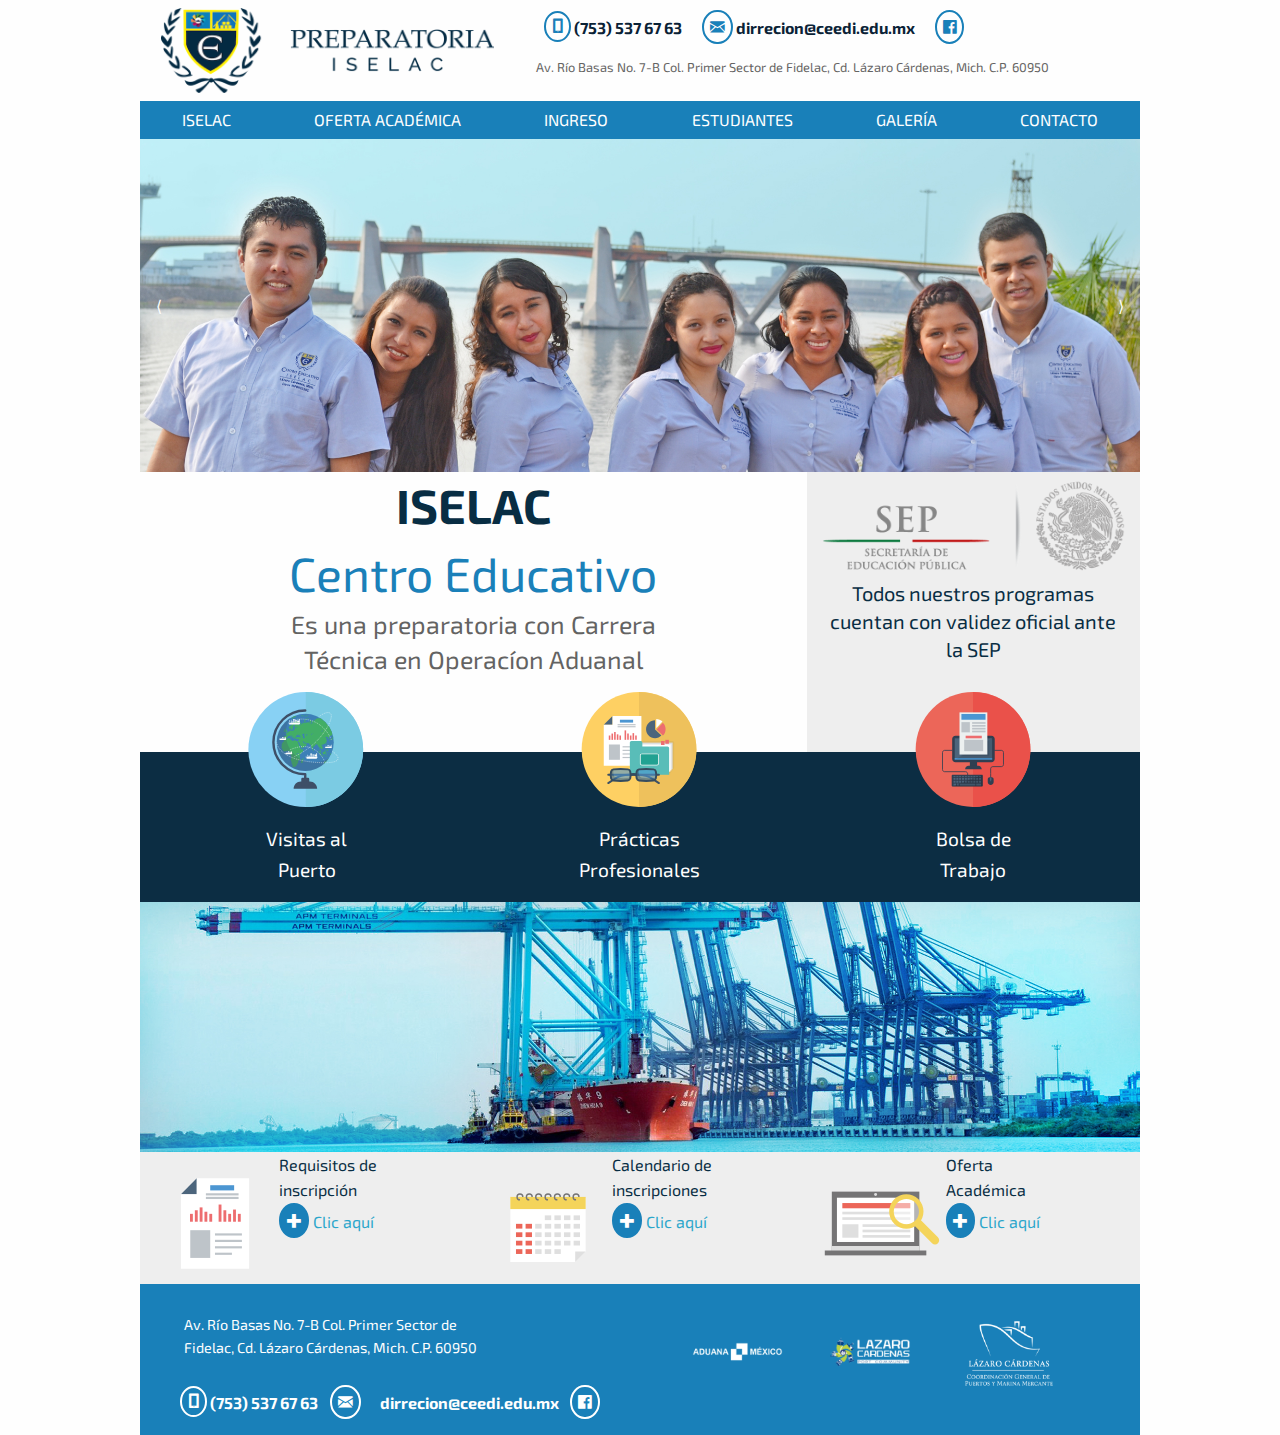
<file: index.html>
<!doctype html>
<html class="no-js" lang="es" dir="ltr">
  <head>
    <meta charset="utf-8">
    <meta http-equiv="x-ua-compatible" content="ie=edge">
    <meta name="viewport" content="width=device-width, initial-scale=1.0">
    <title>Centro de Educacion ISELAC</title>
    <link rel="stylesheet" href="iconos/foundation-icons.css">
    <link rel="stylesheet" href="css/foundation.css">
    <link rel="stylesheet" href="css/app.css">
  </head>
  <body>
    <header>
      <div class="row align-spaced">
        <img class="small-4 encabezado-logotipo" src="img/Logotipo.png" alt="Prepa ISELAC">
        <div class="small-7">
          <strong class="encabezado-telefono fi-mobile"> (753) 537 67 63</strong>
          <strong class="encabezado-correo fi-mail"><a href="mailto:dirrecion@ceedi.edu.mx"> dirrecion@ceedi.edu.mx</a></strong>
          <a class="encabezado-facebook fi-social-facebook" href="https://www.facebook.com/ceediselac/"></a>
          <p class="encabezado-direccion">Av. Río Basas No. 7-B Col. Primer Sector de Fidelac, Cd. Lázaro Cárdenas, Mich. C.P. 60950</p>
        </div>
      </div>
      <div class="row encabezado-menu">
        <ul class="menu align-spaced">
          <li class="items-menu"><a href="iselac.html">Iselac</a></li>
          <li class="items-menu"><a href="oferacad.html">Oferta Académica</a></li>
          <li class="items-menu"><a href="ingreso.html">Ingreso</a></li>
          <li class="items-menu"><a href="estudiantes.html">Estudiantes</a></li>
          <li class="items-menu"><a href="galeria.html">Galería</a></li>
          <li class="items-menu"><a href="contacto.html">Contacto</a></li>
        </ul>
      </div>
    </header>
    <div class="row">
      <div class="orbit" aria-label="Slider_Prepa" data-orbit>
        <ul class="orbit-container">
          <button class="orbit-previous"><span class="show-for-sr">Anterio Lamina</span>&#10216;&#xFE0E;</button>
          <button class="orbit-next"><span class="show-for-sr">Siguiente Lamina</span>&#10217;&#xFE0E;</button>
          
          <li class="is-active orbit-slide">
            <img class="orbit-image" src="img/Home_Slider01.jpg" alt="Slider Home">
          </li>
          <li class="orbit-slide">
            <img class="orbit-image" src="img/Home_Slider02.jpg" alt="Slider Home">
          </li>
          <li class="orbit-slide">
            <img class="orbit-image" src="img/Home_Slider03.jpg" alt="Slider Home">
          </li>
        </ul>
      </div>
    </div>
    <div class="row">
      <div class="column small-8 text-center">
        <h1 class="titulo-prinical text-center"><strong>Iselac</strong> Centro Educativo</h1>
        <h4 class="slogan-principal text-center">Es una preparatoria con Carrera Técnica en Operacíon Aduanal</h4>      
      </div>
      <div class="column small-4 cuadro-sep">
        <img src="img/logo_sep-01.png" alt="Secretaría de Educación Pública">
        <h5 class="slogan-secundario text-center">Todos nuestros programas cuentan con validez oficial ante la SEP</h5>
      </div>
    </div>
    <div class="row seccion_iconos">
      <div class="column small-4 text-center align-self-bottom">
        <img class="iconos" src="img/iconos/Visitas_Al_Puerto.svg" alt="Icono de seccion">
        <p class="secc_iconos-parrafo">Visitas al Puerto</p>
      </div>
      <div class="column small-4 text-center align-self-bottom">
        <img class="iconos" src="img/iconos/Practicas_Profesionales.svg" alt="Icono de seccion">
        <p class="secc_iconos-parrafo">Prácticas Profesionales</p>
      </div>
      <div class="column small-4 text-center align-self-bottom">
        <img class="iconos" src="img/iconos/Bolsa_Trabajo.svg" alt="Icono de seccion">
        <p class="secc_iconos-parrafo">Bolsa de Trabajo</p>
      </div>
    </div>
    <div class="row">
      <img class="imagen-barco" src="img/Home_Imagen_Puerto.jpg" alt="Slider de barco">
    </div>
    <div class="row seccion_opciones">
      <div class="columns small-4 align-self-middle">
        <img class="iconos" src="img/iconos/Requisitos.svg" alt="Icono de seccion">
        <p class="seccion_opciones-parrafo">Requisitos de inscripción <a class="fi-plus" href="#"> Clic aquí</a></p>
      </div>
      <div class="columns small-4 align-self-middle">
        <img class="iconos" src="img/iconos/Calendario.svg" alt="Icono de seccion">
        <p class="seccion_opciones-parrafo">Calendario de inscripciones <a class="fi-plus" href="calendario.html"> Clic aquí</a></p>
      </div>
      <div class="columns small-4 align-self-middle">
        <img class="iconos" src="img/iconos/Oferta_Academica.svg" alt="Icono de seccion">
        <p class="seccion_opciones-parrafo">Oferta Académica <a class="fi-plus" href="#"> Clic aquí</a></p>
      </div>
    </div>
    <footer>
      <div class="row piepagina">
        <div class="columns small-6">
          <p class="piepagina-direccion">Av. Río Basas No. 7-B Col. Primer Sector de Fidelac, Cd. Lázaro Cárdenas, Mich. C.P. 60950</p>
          <strong class="piepagina-telefono fi-mobile"> (753) 537 67 63</strong>
          <strong class="piepagina-email fi-mail"><a href="mailto:dirrecion@ceedi.edu.mx"> dirrecion@ceedi.edu.mx</a></strong>
          <a class="piepagina-face fi-social-facebook" href="https://www.facebook.com/ceediselac/"></a>
        </div>
        <div class="columns small-6 align-middle align-center">
          <a href="http://www.sat.gob.mx/Paginas/Inicio.aspx"><img class="enlaces-logo" src="img/Footer_Aduana.png" alt="Aduana México"></a>
          <a href="http://www.lazarocardenasportcommunity.com/"><img class="enlaces-logo" src="img/Footer_PortC.png" alt="Port Communty"></a>
          <a href="http://www.puertolazarocardenas.com.mx/"><img class="enlaces-logo" src="img/Footer_LZC.png" alt="API Lázaro Cárdenas"></a>
        </div>
      </div>
    </footer>
    <script src="js/vendor/jquery.js"></script>
    <script src="js/vendor/what-input.js"></script>
    <script src="js/vendor/foundation.js"></script>
    <script src="js/app.js"></script>
  </body>
</html>
</file>
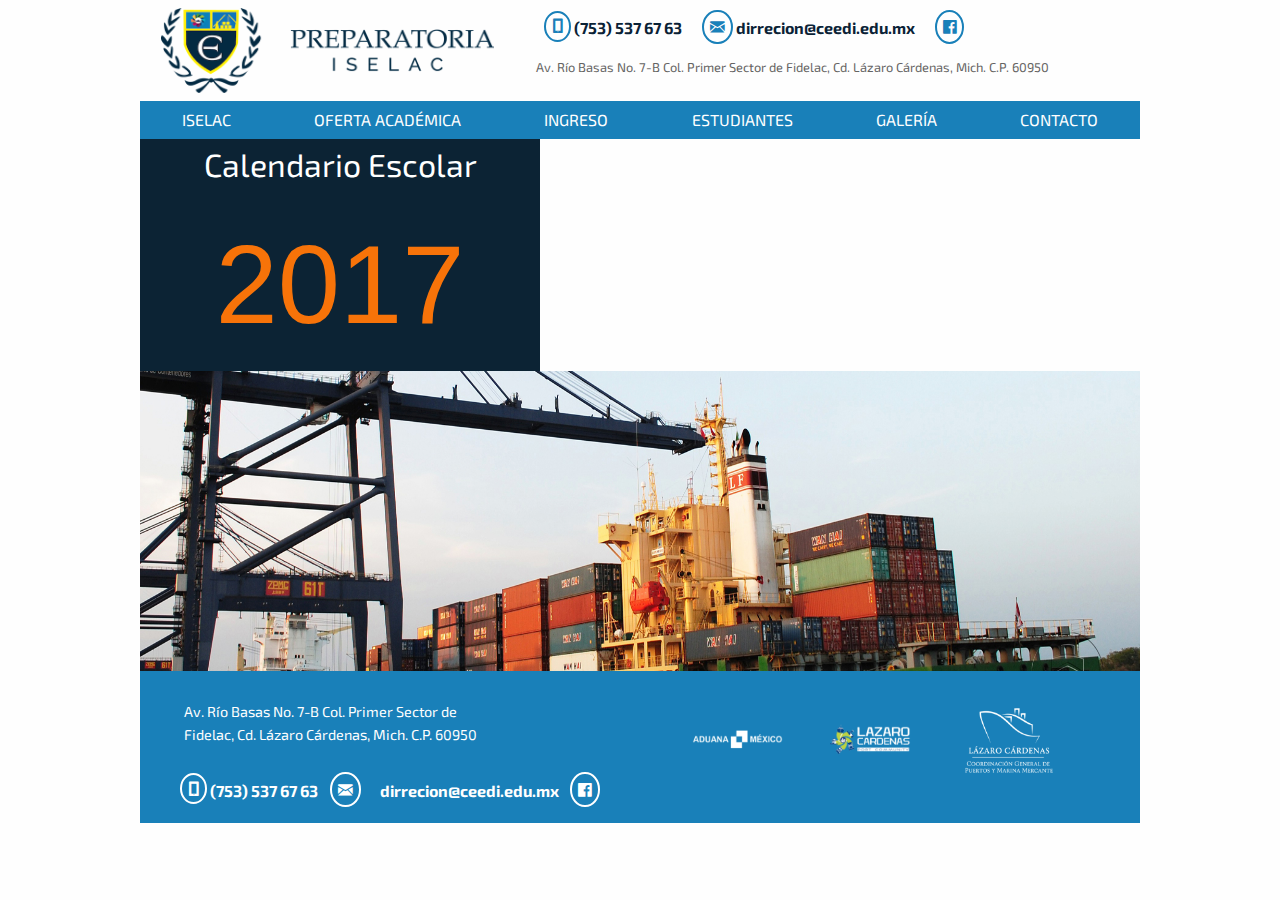
<file: calendario.html>
<!doctype html>
<html class="no-js" lang="es" dir="ltr">
  <head>
    <meta charset="utf-8">
    <meta http-equiv="x-ua-compatible" content="ie=edge">
    <meta name="viewport" content="width=device-width, initial-scale=1.0">
    <title>Prepa ISELAC -Calendario-</title>
    <link rel="stylesheet" href="iconos/foundation-icons.css">
    <link rel="stylesheet" href="css/foundation.css">
    <link rel="stylesheet" href="css/app.css">
  </head>
  <body>
    <header>
      <div class="row align-spaced">
        <img class="small-4 encabezado-logotipo" src="img/Logotipo.png" alt="Prepa ISELAC">
        <div class="small-7">
          <strong class="encabezado-telefono fi-mobile"> (753) 537 67 63</strong>
          <strong class="encabezado-correo fi-mail"><a href="mailto:dirrecion@ceedi.edu.mx"> dirrecion@ceedi.edu.mx</a></strong>
          <a class="encabezado-facebook fi-social-facebook" href="https://www.facebook.com/ceediselac/"></a>
          <p class="encabezado-direccion">Av. Río Basas No. 7-B Col. Primer Sector de Fidelac, Cd. Lázaro Cárdenas, Mich. C.P. 60950</p>
        </div>
      </div>
      <div class="row encabezado-menu">
        <ul class="menu align-spaced">
          <li class="items-menu"><a href="iselac.html">Iselac</a></li>
          <li class="items-menu"><a href="oferacad.html">Oferta Académica</a></li>
          <li class="items-menu"><a href="ingreso.html">Ingreso</a></li>
          <li class="items-menu"><a href="estudiantes.html">Estudiantes</a></li>
          <li class="items-menu"><a href="galeria.html">Galería</a></li>
          <li class="items-menu"><a href="contacto.html">Contacto</a></li>
        </ul>
      </div>
    </header>
    <div class="row clearfix">
      <div class="float-left seccion_caledario_cuadro text-center">
        <p>Calendario Escolar</p>
        <h2>2017</h2>
      </div>
      <img class="SliderIselac" src="img/Calendario_Slider.jpg" alt="Slider de Iselac">
    </div>
   
    <footer>
      <div class="row piepagina">
        <div class="columns small-6">
          <p class="piepagina-direccion">Av. Río Basas No. 7-B Col. Primer Sector de Fidelac, Cd. Lázaro Cárdenas, Mich. C.P. 60950</p>
          <strong class="piepagina-telefono fi-mobile"> (753) 537 67 63</strong>
          <strong class="piepagina-email fi-mail"><a href="mailto:dirrecion@ceedi.edu.mx"> dirrecion@ceedi.edu.mx</a></strong>
          <a class="piepagina-face fi-social-facebook" href="https://www.facebook.com/ceediselac/"></a>
        </div>
        <div class="columns small-6 align-middle align-center">
          <a href="http://www.sat.gob.mx/Paginas/Inicio.aspx"><img class="enlaces-logo" src="img/Footer_Aduana.png" alt="Aduana México"></a>
          <a href="http://www.lazarocardenasportcommunity.com/"><img class="enlaces-logo" src="img/Footer_PortC.png" alt="Port Communty"></a>
          <a href="http://www.puertolazarocardenas.com.mx/"><img class="enlaces-logo" src="img/Footer_LZC.png" alt="API Lázaro Cárdenas"></a>
        </div>
      </div>
    </footer>
    <script src="js/vendor/jquery.js"></script>
    <script src="js/vendor/what-input.js"></script>
    <script src="js/vendor/foundation.js"></script>
    <script src="js/app.js"></script>
  </body>
</html>
</file>
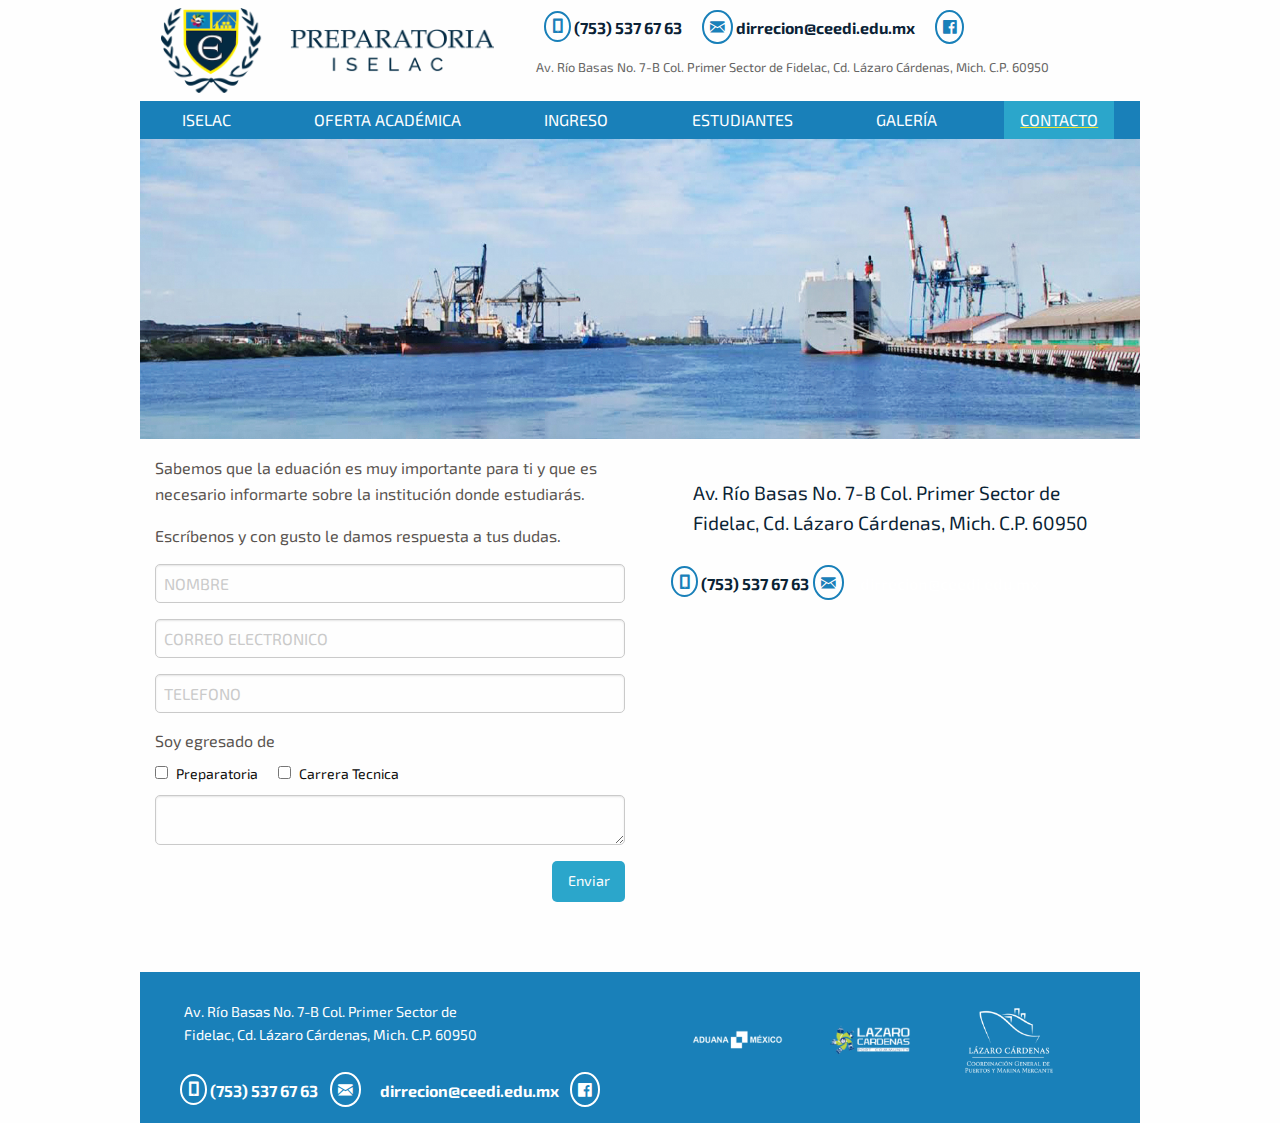
<file: contacto.html>
<!doctype html>
<html class="no-js" lang="es" dir="ltr">
  <head>
    <meta charset="utf-8">
    <meta http-equiv="x-ua-compatible" content="ie=edge">
    <meta name="viewport" content="width=device-width, initial-scale=1.0">
    <title>Prepa ISELAC -Contacto-</title>
    <link rel="stylesheet" href="iconos/foundation-icons.css">
    <link rel="stylesheet" href="css/foundation.css">
    <link rel="stylesheet" href="css/app.css">
  </head>
  <body>
    <header>
      <div class="row align-spaced">
        <img class="small-4 encabezado-logotipo" src="img/Logotipo.png" alt="Prepa ISELAC">
        <div class="small-7">
          <strong class="encabezado-telefono fi-mobile"> (753) 537 67 63</strong>
          <strong class="encabezado-correo fi-mail"><a href="mailto:dirrecion@ceedi.edu.mx"> dirrecion@ceedi.edu.mx</a></strong>
          <a class="encabezado-facebook fi-social-facebook" href="https://www.facebook.com/ceediselac/"></a>
          <p class="encabezado-direccion">Av. Río Basas No. 7-B Col. Primer Sector de Fidelac, Cd. Lázaro Cárdenas, Mich. C.P. 60950</p>
        </div>
      </div>
      <div class="row encabezado-menu">
        <ul class="menu align-spaced">
          <li class="items-menu"><a href="iselac.html">Iselac</a></li>
          <li class="items-menu"><a href="oferacad.html">Oferta Académica</a></li>
          <li class="items-menu"><a href="ingreso.html">Ingreso</a></li>
          <li class="items-menu"><a href="estudiantes.html">Estudiantes</a></li>
          <li class="items-menu"><a href="galeria.html">Galería</a></li>
          <li class="items-menu active"><a href="contacto.html">Contacto</a></li>
        </ul>
      </div>
    </header>
    <div class="row">
      <img class="SliderIselac" src="img/Contacto_Slider.jpg" alt="Slider de Iselac" />
    </div>
    <div class="row">
    	<div class="columns small-6 contacto-formulario">
    		<p>Sabemos que la eduación es muy importante para ti y que es necesario informarte sobre la institución donde estudiarás.</p>
    		<p>Escríbenos y con gusto le damos respuesta a tus dudas.</p>
    		<form action="contacto" method="get" accept-charset="utf-8">
    			<input type="text" name="nombre" value="" placeholder="NOMBRE" />
	          	<input type="email" name="email" value="" placeholder="CORREO ELECTRONICO" />
	          	<input type="tel" name="telefono" value="" placeholder="TELEFONO" />
	          	<fieldset>
	          	  <legend>Soy egresado de</legend>
	          	  <input type="checkbox" id="preparatoria" name="preparatoria" value=""/><label for="preparatoria">Preparatoria</label>
	          	  <input type="checkbox" id="carreratecnica" name="carreratecnica" value=""/><label for="carreratecnica">Carrera Tecnica</label>
	          	</fieldset>
	          	<textarea name="duda"></textarea>
	          	<div class="text-right">
	            	<button type="submit" class="primary button">Enviar</button>
	          	</div>
    		</form>
    	</div>
    	<div class="columns small-6 contacto-ubicacion">
    		<p class="contacto-direccion">Av. Río Basas No. 7-B Col. Primer Sector de Fidelac, Cd. Lázaro Cárdenas, Mich. C.P. 60950</p>
          	<strong class="contacto-telefono fi-mobile"> (753) 537 67 63</strong>
          	<strong class="contacto-email fi-mail"><a href="mailto:dirrecion@ceedi.edu.mx">dirrecion@ceedi.edu.mx</a></strong>
          	<iframe src="https://www.google.com/maps/embed?pb=!1m14!1m8!1m3!1d5094.975268362772!2d-102.1973110841024!3d17.965388479383467!3m2!1i1024!2i768!4f13.1!3m3!1m2!1s0x0%3A0x2b233fe8a16ee565!2sCentro+Educativo+ISELAC!5e0!3m2!1ses!2smx!4v1484181768674" width="100%" height="350px" frameborder="0" style="border:0" allowfullscreen></iframe>
    	</div>
    </div>


    <footer>
      <div class="row piepagina">
        <div class="columns small-6">
          <p class="piepagina-direccion">Av. Río Basas No. 7-B Col. Primer Sector de Fidelac, Cd. Lázaro Cárdenas, Mich. C.P. 60950</p>
          <strong class="piepagina-telefono fi-mobile"> (753) 537 67 63</strong>
          <strong class="piepagina-email fi-mail"><a href="mailto:dirrecion@ceedi.edu.mx"> dirrecion@ceedi.edu.mx</a></strong>
          <a class="piepagina-face fi-social-facebook" href="https://www.facebook.com/ceediselac/"></a>
        </div>
        <div class="columns small-6 align-middle align-center">
          <a href="http://www.sat.gob.mx/Paginas/Inicio.aspx"><img class="enlaces-logo" src="img/Footer_Aduana.png" alt="Aduana México"></a>
          <a href="http://www.lazarocardenasportcommunity.com/"><img class="enlaces-logo" src="img/Footer_PortC.png" alt="Port Communty"></a>
          <a href="http://www.puertolazarocardenas.com.mx/"><img class="enlaces-logo" src="img/Footer_LZC.png" alt="API Lázaro Cárdenas"></a>
        </div>
      </div>
    </footer>
    <script src="js/vendor/jquery.js"></script>
    <script src="js/vendor/what-input.js"></script>
    <script src="js/vendor/foundation.js"></script>
    <script src="js/app.js"></script>
  </body>
</html>
</file>
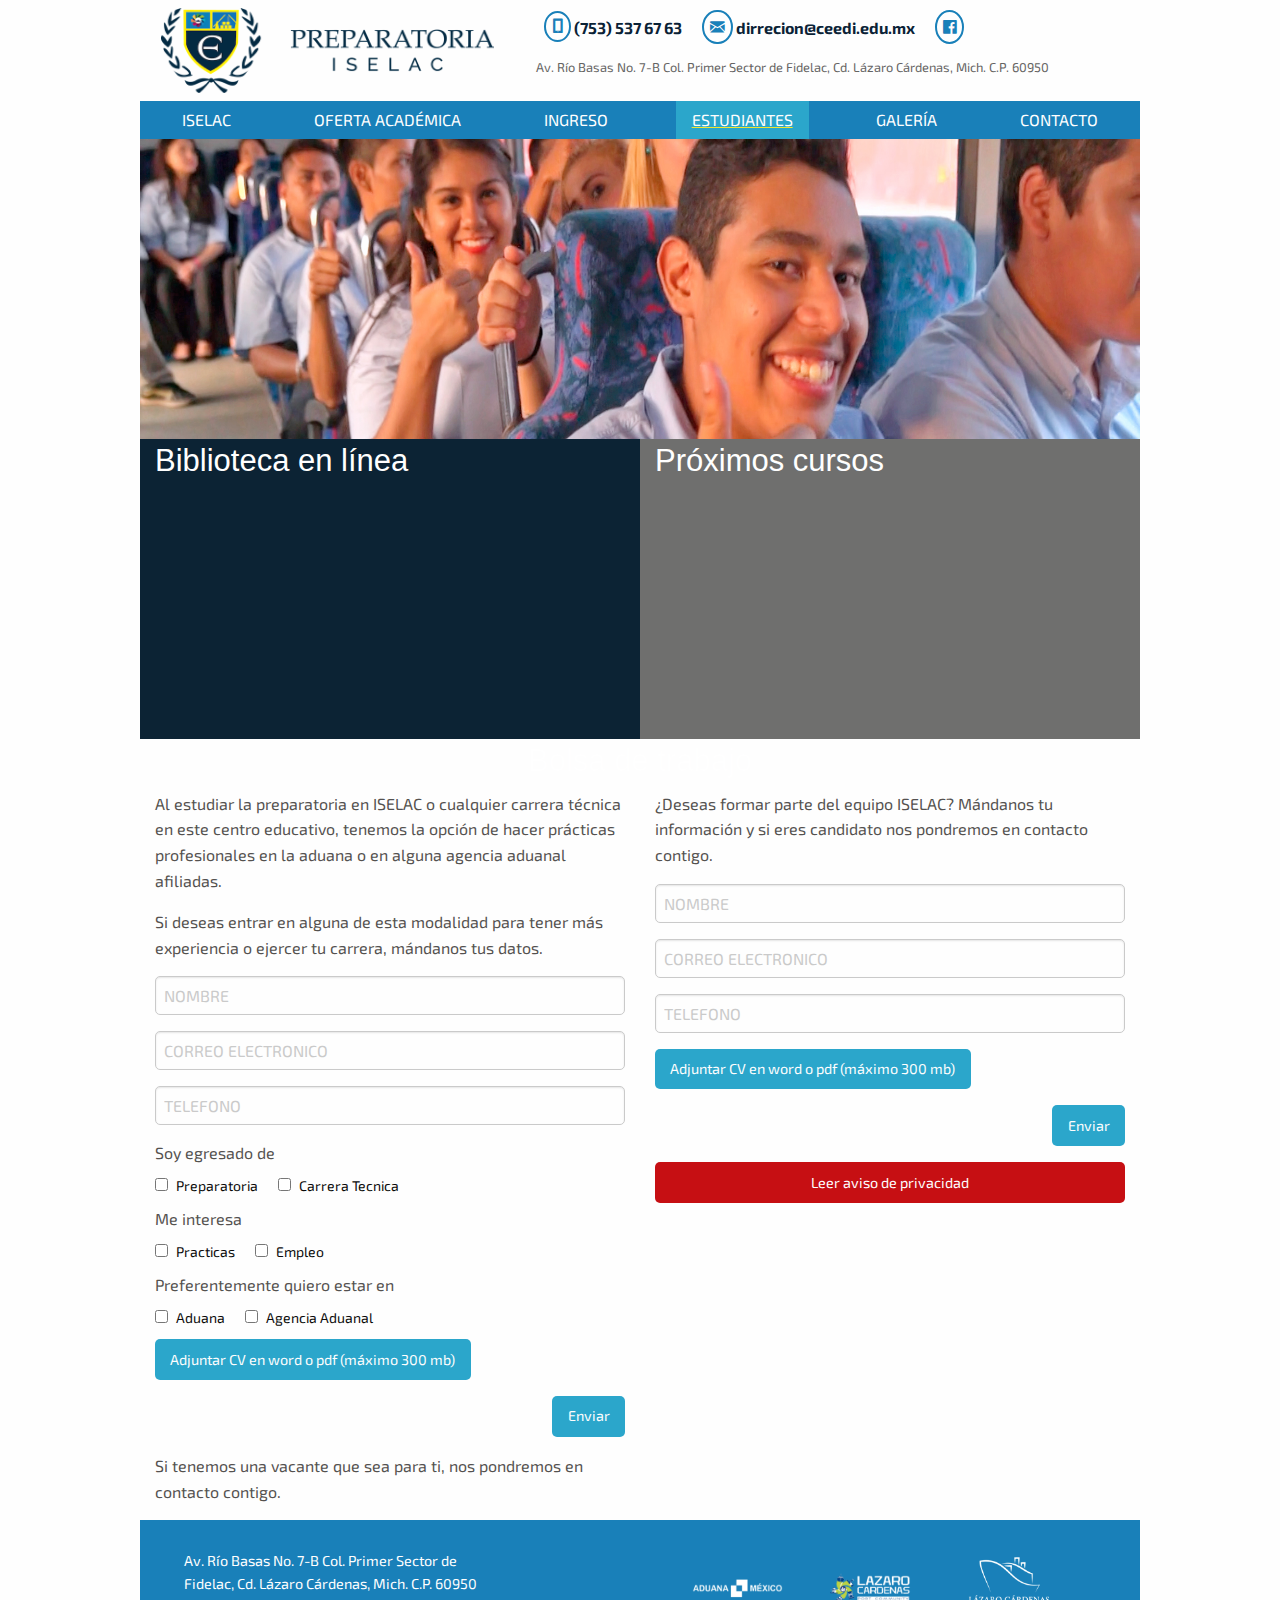
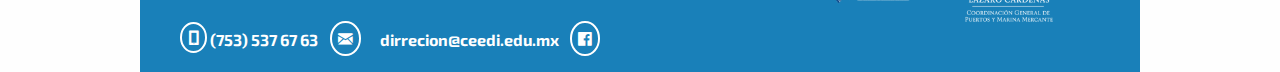
<file: estudiantes.html>
<!doctype html>
<html class="no-js" lang="es" dir="ltr">
  <head>
    <meta charset="utf-8">
    <meta http-equiv="x-ua-compatible" content="ie=edge">
    <meta name="viewport" content="width=device-width, initial-scale=1.0">
    <title>Prepa ISELAC -Estudiantes-</title>
    <link rel="stylesheet" href="iconos/foundation-icons.css">
    <link rel="stylesheet" href="css/foundation.css">
    <link rel="stylesheet" href="css/app.css">
  </head>
  <body>
    <header>
      <div class="row align-spaced">
        <img class="small-4 encabezado-logotipo" src="img/Logotipo.png" alt="Prepa ISELAC">
        <div class="small-7">
          <strong class="encabezado-telefono fi-mobile"> (753) 537 67 63</strong>
          <strong class="encabezado-correo fi-mail"><a href="mailto:dirrecion@ceedi.edu.mx"> dirrecion@ceedi.edu.mx</a></strong>
          <a class="encabezado-facebook fi-social-facebook" href="https://www.facebook.com/ceediselac/"></a>
          <p class="encabezado-direccion">Av. Río Basas No. 7-B Col. Primer Sector de Fidelac, Cd. Lázaro Cárdenas, Mich. C.P. 60950</p>
        </div>
      </div>
      <div class="row encabezado-menu">
        <ul class="menu align-spaced">
          <li class="items-menu"><a href="iselac.html">Iselac</a></li>
          <li class="items-menu"><a href="oferacad.html">Oferta Académica</a></li>
          <li class="items-menu"><a href="ingreso.html">Ingreso</a></li>
          <li class="items-menu active"><a href="estudiantes.html">Estudiantes</a></li>
          <li class="items-menu"><a href="galeria.html">Galería</a></li>
          <li class="items-menu"><a href="contacto.html">Contacto</a></li>
        </ul>
      </div>
    </header>
    <div class="row">
      <img class="SliderIselac" src="img/Estudiantes_Slider.jpg" alt="Slider de Iselac" />
    </div>
    <div class="row">
      <div class="columns small-6 estudiantes-biblioteca">
        <h3>Biblioteca en línea</h3>
      </div>
      <div class="columns small-6 estudiantes-cursos">
        <h3>Próximos cursos</h3>
      </div>
    </div>
    <div class="row align-center">
      <div class="columns small-12 text-center">
        <h3>Bolsa de trabajo</h3>
      </div>
    </div>
    <div class="row estudiantes-formularios">
      <div class="columns small-6">
        <p>Al estudiar la preparatoria en ISELAC o cualquier carrera técnica en este centro educativo, tenemos la opción de hacer prácticas profesionales en la aduana o en alguna agencia aduanal afiliadas.</p>
        <p>Si deseas entrar en alguna de esta modalidad para tener más experiencia o ejercer tu carrera, mándanos tus datos.</p>
        <form action="vacante" method="get" accept-charset="utf-8">
          <input type="text" name="nombre" value="" placeholder="NOMBRE" />
          <input type="email" name="email" value="" placeholder="CORREO ELECTRONICO" />
          <input type="tel" name="telefono" value="" placeholder="TELEFONO" />
          <fieldset>
            <legend>Soy egresado de</legend>
            <input type="checkbox" id="preparatoria" name="preparatoria" value=""/><label for="preparatoria">Preparatoria</label>
            <input type="checkbox" id="carreratecnica" name="carreratecnica" value=""/><label for="carreratecnica">Carrera Tecnica</label>
          </fieldset>
          <fieldset>
            <legend>Me interesa</legend>
            <input type="checkbox" id="practicas" name="practicas" value=""/><label for="practicas">Practicas</label>
            <input type="checkbox" id="empleo" name="empleo" value=""/><label for="empleo">Empleo</label>
          </fieldset>
          <fieldset>
            <legend>Preferentemente quiero estar en</legend>
            <input type="checkbox" id="aduana" name="aduana" value=""/><label for="aduana">Aduana</label>
            <input type="checkbox" id="agecniaa" name="agecniaa" value=""/><label for="agecniaa">Agencia Aduanal</label>
          </fieldset>
          <label for="cv" class="button">Adjuntar CV en word o pdf (máximo 300 mb)</label>
          <input type="file" id="cv" class="show-for-sr">
          <div class="text-right">
            <button type="submit" class="primary button">Enviar</button>
          </div>
          <p>Si tenemos una vacante que sea para ti, nos pondremos en contacto contigo.</p>
        </form>
      </div>
      <div class="columns small-6">
        <p>¿Deseas formar parte del equipo ISELAC? Mándanos tu información y si eres candidato nos pondremos en contacto contigo.</p>
        <form action="candidatos" method="get" accept-charset="utf-8">
          <input type="text" name="nombre" value="" placeholder="NOMBRE" />
          <input type="email" name="email" value="" placeholder="CORREO ELECTRONICO" />
          <input type="tel" name="telefono" value="" placeholder="TELEFONO" />
          <label for="cv" class="button">Adjuntar CV en word o pdf (máximo 300 mb)</label>
          <input type="file" id="cv" class="show-for-sr">
          <div class="text-right">
            <button type="submit" class="primary button">Enviar</button>
          </div>
        </form>
        <div class="text-center">
          <a class="button expanded alert" href="#">Leer aviso de privacidad</a>
        </div>
      </div>
    </div>
    <footer>
      <div class="row piepagina">
        <div class="columns small-6">
          <p class="piepagina-direccion">Av. Río Basas No. 7-B Col. Primer Sector de Fidelac, Cd. Lázaro Cárdenas, Mich. C.P. 60950</p>
          <strong class="piepagina-telefono fi-mobile"> (753) 537 67 63</strong>
          <strong class="piepagina-email fi-mail"><a href="mailto:dirrecion@ceedi.edu.mx"> dirrecion@ceedi.edu.mx</a></strong>
          <a class="piepagina-face fi-social-facebook" href="https://www.facebook.com/ceediselac/"></a>
        </div>
        <div class="columns small-6 align-middle align-center">
          <a href="http://www.sat.gob.mx/Paginas/Inicio.aspx"><img class="enlaces-logo" src="img/Footer_Aduana.png" alt="Aduana México"></a>
          <a href="http://www.lazarocardenasportcommunity.com/"><img class="enlaces-logo" src="img/Footer_PortC.png" alt="Port Communty"></a>
          <a href="http://www.puertolazarocardenas.com.mx/"><img class="enlaces-logo" src="img/Footer_LZC.png" alt="API Lázaro Cárdenas"></a>
        </div>
      </div>
    </footer>
    <script src="js/vendor/jquery.js"></script>
    <script src="js/vendor/what-input.js"></script>
    <script src="js/vendor/foundation.js"></script>
    <script src="js/app.js"></script>
  </body>
</html>
</file>
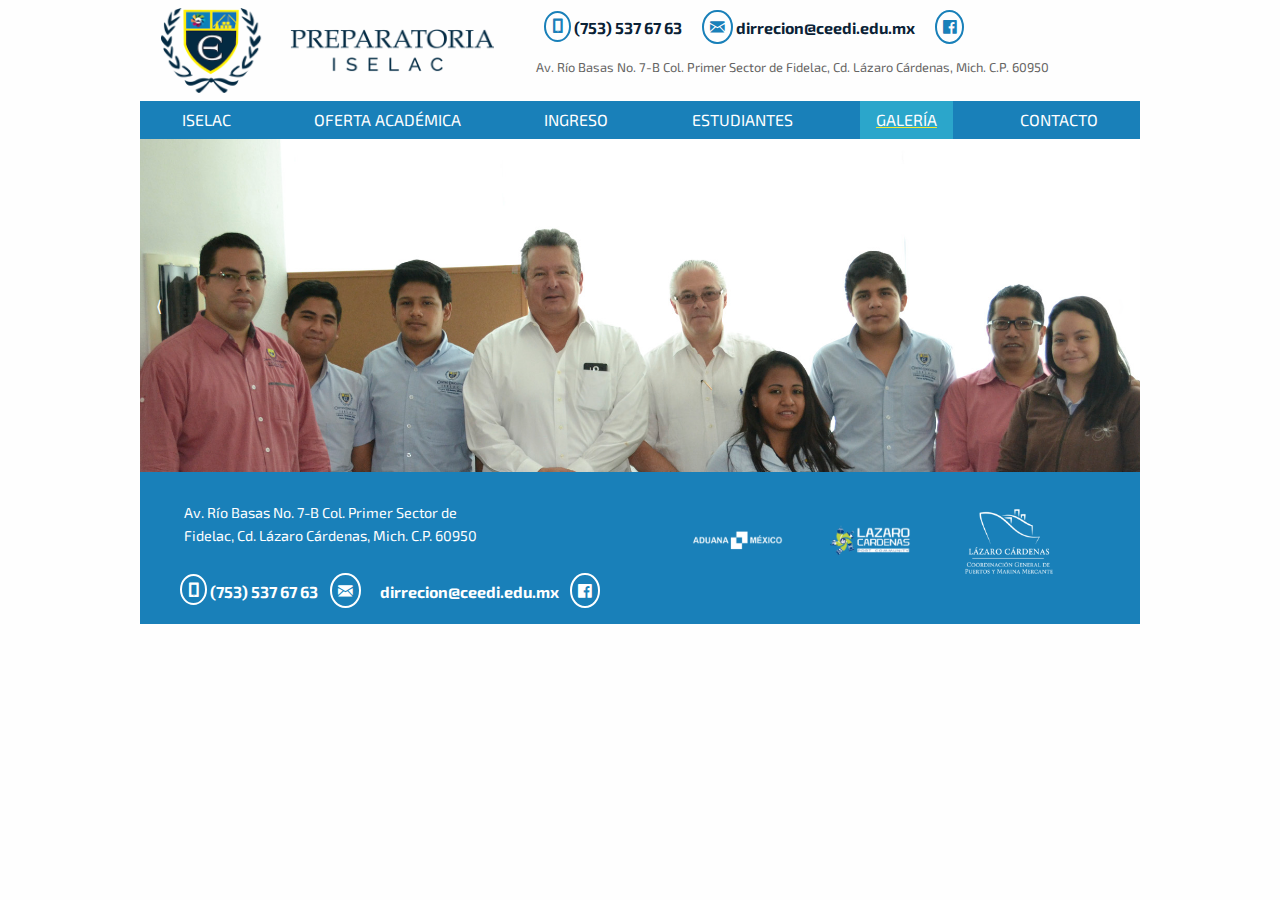
<file: galeria.html>
<!doctype html>
<html class="no-js" lang="es" dir="ltr">
  <head>
    <meta charset="utf-8">
    <meta http-equiv="x-ua-compatible" content="ie=edge">
    <meta name="viewport" content="width=device-width, initial-scale=1.0">
    <title>Prepa ISELAC -Galería-</title>
    <link rel="stylesheet" href="iconos/foundation-icons.css">
    <link rel="stylesheet" href="css/foundation.css">
    <link rel="stylesheet" href="css/app.css">
  </head>
  <body>
    <header>
      <div class="row align-spaced">
        <img class="small-4 encabezado-logotipo" src="img/Logotipo.png" alt="Prepa ISELAC">
        <div class="small-7">
          <strong class="encabezado-telefono fi-mobile"> (753) 537 67 63</strong>
          <strong class="encabezado-correo fi-mail"><a href="mailto:dirrecion@ceedi.edu.mx"> dirrecion@ceedi.edu.mx</a></strong>
          <a class="encabezado-facebook fi-social-facebook" href="https://www.facebook.com/ceediselac/"></a>
          <p class="encabezado-direccion">Av. Río Basas No. 7-B Col. Primer Sector de Fidelac, Cd. Lázaro Cárdenas, Mich. C.P. 60950</p>
        </div>
      </div>
      <div class="row encabezado-menu">
        <ul class="menu align-spaced">
          <li class="items-menu"><a href="iselac.html">Iselac</a></li>
          <li class="items-menu"><a href="oferacad.html">Oferta Académica</a></li>
          <li class="items-menu"><a href="ingreso.html">Ingreso</a></li>
          <li class="items-menu"><a href="estudiantes.html">Estudiantes</a></li>
          <li class="items-menu active"><a href="galeria.html">Galería</a></li>
          <li class="items-menu"><a href="contacto.html">Contacto</a></li>
        </ul>
      </div>
    </header>
    <div class="row">
        <div class="orbit" aria-label="Slider_Galeria" data-orbit>
        <ul class="orbit-container">
          <button class="orbit-previous"><span class="show-for-sr">Anterio Lamina</span>&#10216;&#xFE0E;</button>
          <button class="orbit-next"><span class="show-for-sr">Siguiente Lamina</span>&#10217;&#xFE0E;</button>
          
          <li class="is-active orbit-slide">
            <img class="orbit-image" src="galeria/Fotos/Fotos_ISELAC_gde_0053_foto 1.jpg" alt="Fotos de Galeria">
          </li>
          <li class="orbit-slide">
            <img class="orbit-image" src="galeria/Fotos/Fotos_ISELAC_gde_0052_Layer 1.jpg" alt="Fotos de Galeria">
          </li>
          <li class="orbit-slide">
            <img class="orbit-image" src="galeria/Fotos/Fotos_ISELAC_gde_0051_Layer 2.jpg" alt="Fotos de Galeria">
          </li>
          <li class="orbit-slide">
            <img class="orbit-image" src="galeria/Fotos/Fotos_ISELAC_gde_0050_Layer 3.jpg" alt="Fotos de Galeria">
          </li>
          <li class="orbit-slide">
            <img class="orbit-image" src="galeria/Fotos/Fotos_ISELAC_gde_0049_Layer 4.jpg" alt="Fotos de Galeria">
          </li>
          <li class="orbit-slide">
            <img class="orbit-image" src="galeria/Fotos/Fotos_ISELAC_gde_0048_Layer 5.jpg" alt="Fotos de Galeria">
          </li>
          <li class="orbit-slide">
            <img class="orbit-image" src="galeria/Fotos/Fotos_ISELAC_gde_0047_Layer 6.jpg" alt="Fotos de Galeria">
          </li>
          <li class="orbit-slide">
            <img class="orbit-image" src="galeria/Fotos/Fotos_ISELAC_gde_0046_Layer 7.jpg" alt="Fotos de Galeria">
          </li>
          <li class="orbit-slide">
            <img class="orbit-image" src="galeria/Fotos/Fotos_ISELAC_gde_0045_Layer 8.jpg" alt="Fotos de Galeria">
          </li>
          <li class="orbit-slide">
            <img class="orbit-image" src="galeria/Fotos/Fotos_ISELAC_gde_0044_Layer 9.jpg" alt="Fotos de Galeria">
          </li>
          <li class="orbit-slide">
            <img class="orbit-image" src="galeria/Fotos/Fotos_ISELAC_gde_0043_Layer 10.jpg" alt="Fotos de Galeria">
          </li>
          <li class="orbit-slide">
            <img class="orbit-image" src="galeria/Fotos/Fotos_ISELAC_gde_0042_Layer 11.jpg" alt="Fotos de Galeria">
          </li>
        </ul>
      </div>
    </div>
    <footer>
      <div class="row piepagina">
        <div class="columns small-6">
          <p class="piepagina-direccion">Av. Río Basas No. 7-B Col. Primer Sector de Fidelac, Cd. Lázaro Cárdenas, Mich. C.P. 60950</p>
          <strong class="piepagina-telefono fi-mobile"> (753) 537 67 63</strong>
          <strong class="piepagina-email fi-mail"><a href="mailto:dirrecion@ceedi.edu.mx"> dirrecion@ceedi.edu.mx</a></strong>
          <a class="piepagina-face fi-social-facebook" href="https://www.facebook.com/ceediselac/"></a>
        </div>
        <div class="columns small-6 align-middle align-center">
          <a href="http://www.sat.gob.mx/Paginas/Inicio.aspx"><img class="enlaces-logo" src="img/Footer_Aduana.png" alt="Aduana México"></a>
          <a href="http://www.lazarocardenasportcommunity.com/"><img class="enlaces-logo" src="img/Footer_PortC.png" alt="Port Communty"></a>
          <a href="http://www.puertolazarocardenas.com.mx/"><img class="enlaces-logo" src="img/Footer_LZC.png" alt="API Lázaro Cárdenas"></a>
        </div>
      </div>
    </footer>
    <script src="js/vendor/jquery.js"></script>
    <script src="js/vendor/what-input.js"></script>
    <script src="js/vendor/foundation.js"></script>
    <script src="js/app.js"></script>
  </body>
</html>
</file>
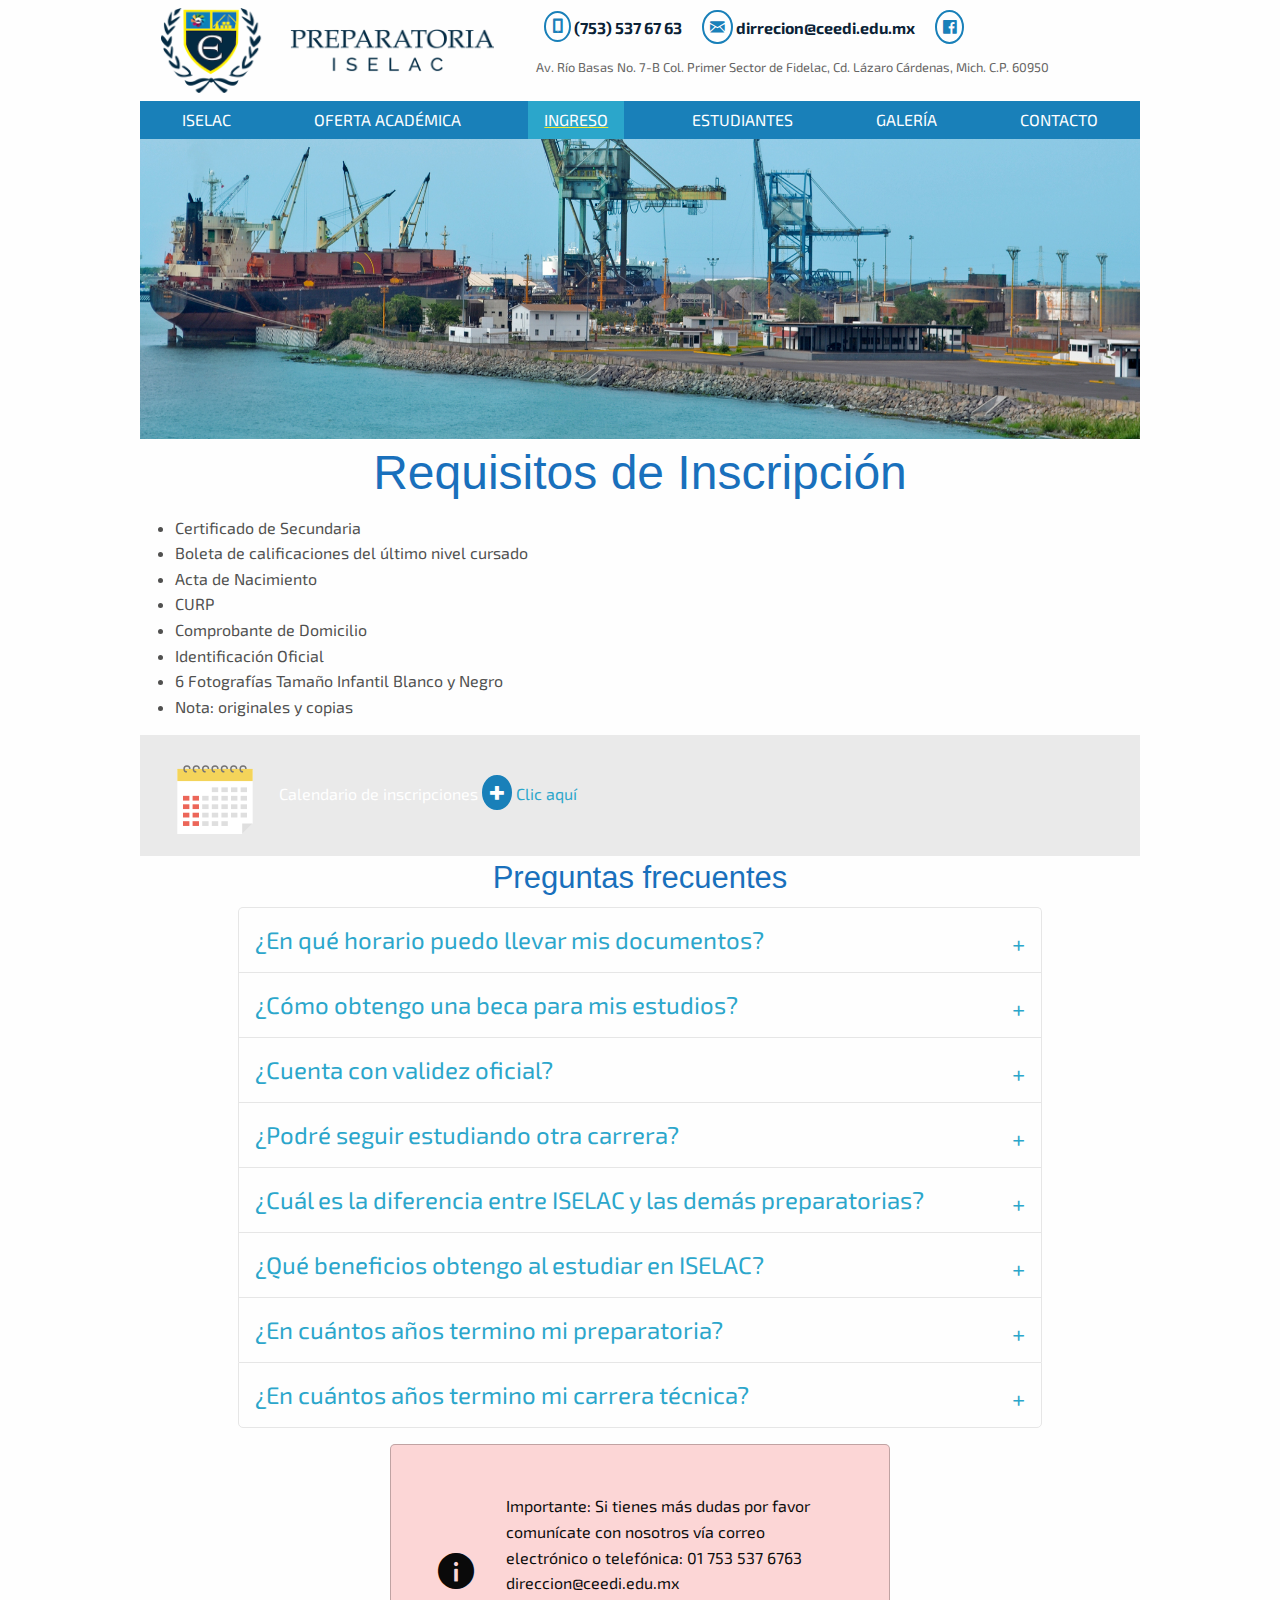
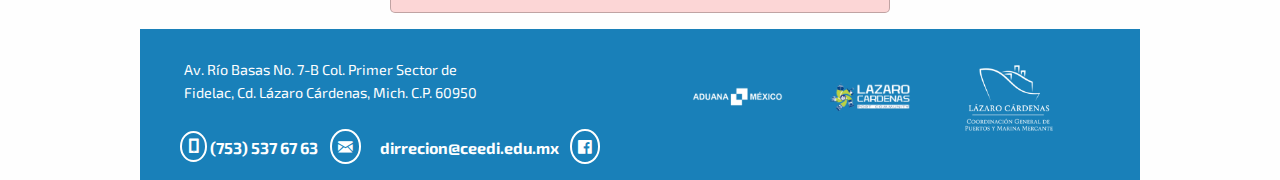
<file: ingreso.html>
<!doctype html>
<html class="no-js" lang="es" dir="ltr">
  <head>
    <meta charset="utf-8">
    <meta http-equiv="x-ua-compatible" content="ie=edge">
    <meta name="viewport" content="width=device-width, initial-scale=1.0">
    <title>Prepa ISELAC -Ingreso-</title>
    <link rel="stylesheet" href="iconos/foundation-icons.css">
    <link rel="stylesheet" href="css/foundation.css">
    <link rel="stylesheet" href="css/app.css">
  </head>
  <body>
    <header>
      <div class="row align-spaced">
        <img class="small-4 encabezado-logotipo" src="img/Logotipo.png" alt="Prepa ISELAC">
        <div class="small-7">
          <strong class="encabezado-telefono fi-mobile"> (753) 537 67 63</strong>
          <strong class="encabezado-correo fi-mail"><a href="mailto:dirrecion@ceedi.edu.mx"> dirrecion@ceedi.edu.mx</a></strong>
          <a class="encabezado-facebook fi-social-facebook" href="https://www.facebook.com/ceediselac/"></a>
          <p class="encabezado-direccion">Av. Río Basas No. 7-B Col. Primer Sector de Fidelac, Cd. Lázaro Cárdenas, Mich. C.P. 60950</p>
        </div>
      </div>
      <div class="row encabezado-menu">
        <ul class="menu align-spaced">
          <li class="items-menu"><a href="iselac.html">Iselac</a></li>
          <li class="items-menu"><a href="oferacad.html">Oferta Académica</a></li>
          <li class="items-menu active"><a href="ingreso.html">Ingreso</a></li>
          <li class="items-menu"><a href="estudiantes.html">Estudiantes</a></li>
          <li class="items-menu"><a href="galeria.html">Galería</a></li>
          <li class="items-menu"><a href="contacto.html">Contacto</a></li>
        </ul>
      </div>
    </header>
    <div class="row">
      <img class="SliderIselac" src="img/Ingreso_Slider.jpg" alt="Slider de Iselac" />
    </div>
    <div class="row align-center">
      <div class="columns small-12 text-center">
        <h1 class="oferta-titulo">Requisitos de Inscripción</h1>
      </div>
    </div>
    <div class="row seccion_requicitos align-center">
      <div class="columns small-12">
        <ul>
          <li>Certificado de Secundaria</li>
          <li>Boleta de calificaciones del último nivel cursado</li>
          <li>Acta de Nacimiento</li>
          <li>CURP</li>
          <li>Comprobante de Domicilio</li>
          <li>Identificación Oficial</li>
          <li>6 Fotografías Tamaño Infantil Blanco y Negro</li>
          <li>Nota: originales y copias</li>
        </ul>
      </div>
    </div>
    <div class="row align-center">
      <div class="columns small-12 fondo-grisClaro">
        <img class="iconos" src="img/iconos/Calendario.svg" alt="Icono de seccion">
        <p class="seccion_opciones-parrafo">Calendario de inscripciones <a class="fi-plus" href="#"> Clic aquí</a></p>
      </div>
    </div>
    <div class="row align-center">
      <div class="columns small-12 text-center">
        <h3 class="oferta-titulo">Preguntas frecuentes</h3>
      </div>
    </div>
    <div class="row align-center">
      <div class="columns small-10">
        <ul class="accordion" data-accordion>
          <li class="accordion-item" data-accordion-item>
            <a href="#" class="accordion-title">¿En qué horario puedo llevar mis documentos?</a>
            <div class="accordion-content" data-tab-content>Los documentos se pueden entregar de 7:00 a 14:00 Hrs</div>
          </li>
          <li class="accordion-item" data-accordion-item>
            <a href="#" class="accordion-title">¿Cómo obtengo una beca para mis estudios?</a>
            <div class="accordion-content" data-tab-content>Cumpliendo con un promedio de 8 a 9</div>
          </li>
          <li class="accordion-item" data-accordion-item>
            <a href="#" class="accordion-title">¿Cuenta con validez oficial?</a>
            <div class="accordion-content" data-tab-content>Si contamos con validez oficial </div>
          </li>
          <li class="accordion-item" data-accordion-item>
            <a href="#" class="accordion-title">¿Podré seguir estudiando otra carrera?</a>
            <div class="accordion-content" data-tab-content>Si ya que cuenta con los 4 bachilleratos oficial del nivel medio superior</div>
          </li>
          <li class="accordion-item" data-accordion-item>
            <a href="#" class="accordion-title">¿Cuál es la diferencia entre ISELAC y las demás preparatorias?</a>
            <div class="accordion-content" data-tab-content>Contamos con un plan cuatrimestral la cual se concluye en 2 años (6 cuatrimestres) y se obtiene una carrera tecnica en operacion aduanal</div>
          </li>
          <li class="accordion-item" data-accordion-item>
            <a href="#" class="accordion-title">¿Qué beneficios obtengo al estudiar en ISELAC?</a>
            <div class="accordion-content" data-tab-content>Al ser egresado tiene las posibilidad de incorporarse al ambito laboral aduanal y seguir sus estudios</div>
          </li>
          <li class="accordion-item" data-accordion-item>
            <a href="#" class="accordion-title">¿En cuántos años termino mi preparatoria?</a>
            <div class="accordion-content" data-tab-content>En dos años (cuatrimestral) con presencia diaria de 7:00 a 13:20 Hrs</div>
          </li>
          <li class="accordion-item" data-accordion-item>
            <a href="#" class="accordion-title">¿En cuántos años termino mi carrera técnica?</a>
            <div class="accordion-content" data-tab-content>En dos años (cuatrimestral) con presencia diaria de 7:00 a 13:20 Hrs</div>
          </li>
        </ul>
      </div>
    </div>
    <div class="row align-center">
      <div class="columns small-6 callout alert">
        <p class="fi-info ingreso-icono-importante"></p><p class="ingreso-importante">Importante: Si tienes más dudas por favor comunícate con nosotros vía correo electrónico o telefónica: 01 753 537 6763 direccion@ceedi.edu.mx</p>
      </div>
    </div>
    <footer>
      <div class="row piepagina">
        <div class="columns small-6">
          <p class="piepagina-direccion">Av. Río Basas No. 7-B Col. Primer Sector de Fidelac, Cd. Lázaro Cárdenas, Mich. C.P. 60950</p>
          <strong class="piepagina-telefono fi-mobile"> (753) 537 67 63</strong>
          <strong class="piepagina-email fi-mail"><a href="mailto:dirrecion@ceedi.edu.mx"> dirrecion@ceedi.edu.mx</a></strong>
          <a class="piepagina-face fi-social-facebook" href="https://www.facebook.com/ceediselac/"></a>
        </div>
        <div class="columns small-6 align-middle align-center">
          <a href="http://www.sat.gob.mx/Paginas/Inicio.aspx"><img class="enlaces-logo" src="img/Footer_Aduana.png" alt="Aduana México"></a>
          <a href="http://www.lazarocardenasportcommunity.com/"><img class="enlaces-logo" src="img/Footer_PortC.png" alt="Port Communty"></a>
          <a href="http://www.puertolazarocardenas.com.mx/"><img class="enlaces-logo" src="img/Footer_LZC.png" alt="API Lázaro Cárdenas"></a>
        </div>
      </div>
    </footer>
    <script src="js/vendor/jquery.js"></script>
    <script src="js/vendor/what-input.js"></script>
    <script src="js/vendor/foundation.js"></script>
    <script src="js/app.js"></script>
  </body>
</html>
</file>
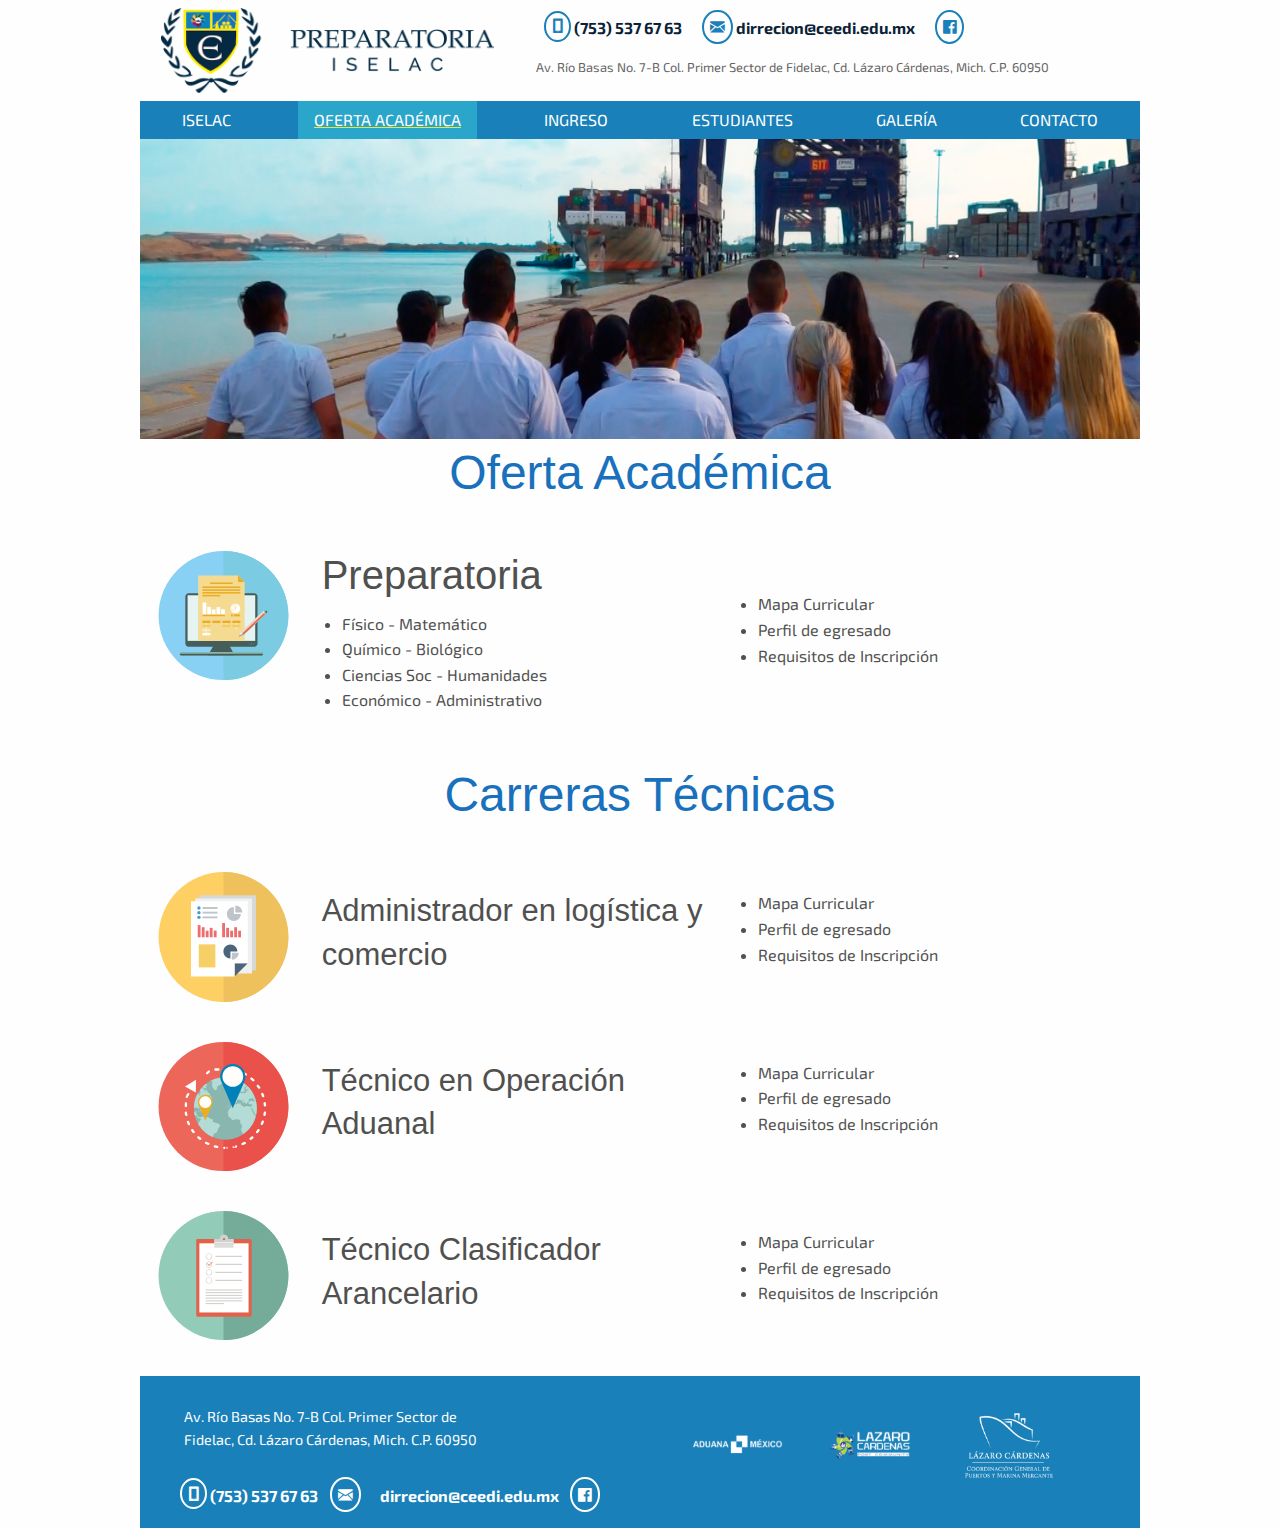
<file: oferacad.html>
<!doctype html>
<html class="no-js" lang="es" dir="ltr">
  <head>
    <meta charset="utf-8">
    <meta http-equiv="x-ua-compatible" content="ie=edge">
    <meta name="viewport" content="width=device-width, initial-scale=1.0">
    <title>Prepa ISELAC -Oferta Academica-</title>
    <link rel="stylesheet" href="iconos/foundation-icons.css">
    <link rel="stylesheet" href="css/foundation.css">
    <link rel="stylesheet" href="css/app.css">
  </head>
  <body>
    <header>
      <div class="row align-spaced">
        <img class="small-4 encabezado-logotipo" src="img/Logotipo.png" alt="Prepa ISELAC">
        <div class="small-7">
          <strong class="encabezado-telefono fi-mobile"> (753) 537 67 63</strong>
          <strong class="encabezado-correo fi-mail"><a href="mailto:dirrecion@ceedi.edu.mx"> dirrecion@ceedi.edu.mx</a></strong>
          <a class="encabezado-facebook fi-social-facebook" href="https://www.facebook.com/ceediselac/"></a>
          <p class="encabezado-direccion">Av. Río Basas No. 7-B Col. Primer Sector de Fidelac, Cd. Lázaro Cárdenas, Mich. C.P. 60950</p>
        </div>
      </div>
      <div class="row encabezado-menu">
        <ul class="menu align-spaced">
          <li class="items-menu"><a href="iselac.html">Iselac</a></li>
          <li class="items-menu active"><a href="oferacad.html">Oferta Académica</a></li>
          <li class="items-menu"><a href="ingreso.html">Ingreso</a></li>
          <li class="items-menu"><a href="estudiantes.html">Estudiantes</a></li>
          <li class="items-menu"><a href="galeria.html">Galería</a></li>
          <li class="items-menu"><a href="contacto.html">Contacto</a></li>
        </ul>
      </div>
    </header>
    <div class="row">
      <img class="SliderIselac" src="img/OfertaAcademica_Slider.jpg" alt="Slider de Iselac">
    </div>
    <div class="row">
      <div class="columns small-12 text-center">
        <h1 class="oferta-titulo">Oferta Académica</h1>
      </div>
    </div>
    <div class="row seccion_prepa">
      <div class="columns small-2">
        <img src="img/iconos/Preparatoria.svg" alt="Iconos de Preparatoria">
      </div>
      <div class="columns small-5 align-self-middle">
        <h2>Preparatoria</h2>
        <ul>
          <li>Físico - Matemático</li>
          <li>Químico - Biológico</li>
          <li>Ciencias Soc - Humanidades</li>
          <li>Económico - Administrativo</li>
        </ul>
      </div>
      <div class="columns small-5 align-self-middle">
        <ul>
          <li>Mapa Curricular</li>
          <li>Perfil de egresado</li>
          <li>Requisitos de Inscripción</li>
        </ul>
      </div>
    </div>
    <div class="row">
      <div class="columns small-12 text-center">
        <h1 class="oferta-titulo">Carreras Técnicas</h1>
      </div>
    </div>
    <div class="row seccion_carrera">
      <div class="columns small-2">
        <img src="img/iconos/Administrador.svg" alt="Iconos de Administrador en logística y comercio">
      </div>
      <div class="columns small-5 align-self-middle">
        <h3>Administrador en logística y comercio</h3>
      </div>
      <div class="columns small-5 align-self-middle">
        <ul>
          <li>Mapa Curricular</li>
          <li>Perfil de egresado</li>
          <li>Requisitos de Inscripción</li>
        </ul>
      </div>
    </div>
    <div class="row seccion_carrera">
      <div class="columns small-2">
        <img src="img/iconos/Operador.svg" alt="Iconos de Técnico en Operación Aduanal">
      </div>
      <div class="columns small-5 align-self-middle">
        <h3>Técnico en Operación Aduanal</h3>
      </div>
      <div class="columns small-5 align-self-middle">
        <ul>
          <li>Mapa Curricular</li>
          <li>Perfil de egresado</li>
          <li>Requisitos de Inscripción</li>
        </ul>
      </div>
    </div>
    <div class="row seccion_carrera">
      <div class="columns small-2">
        <img src="img/iconos/Clasificador.svg" alt="Iconos de Técnico Clasificador Arancelario">
      </div>
      <div class="columns small-5 align-self-middle">
        <h3>Técnico Clasificador Arancelario</h3>
      </div>
      <div class="columns small-5 align-self-middle">
        <ul>
          <li>Mapa Curricular</li>
          <li>Perfil de egresado</li>
          <li>Requisitos de Inscripción</li>
        </ul>
      </div>
    </div>
    <footer>
      <div class="row piepagina">
        <div class="columns small-6">
          <p class="piepagina-direccion">Av. Río Basas No. 7-B Col. Primer Sector de Fidelac, Cd. Lázaro Cárdenas, Mich. C.P. 60950</p>
          <strong class="piepagina-telefono fi-mobile"> (753) 537 67 63</strong>
          <strong class="piepagina-email fi-mail"><a href="mailto:dirrecion@ceedi.edu.mx"> dirrecion@ceedi.edu.mx</a></strong>
          <a class="piepagina-face fi-social-facebook" href="https://www.facebook.com/ceediselac/"></a>
        </div>
        <div class="columns small-6 align-middle align-center">
          <a href="http://www.sat.gob.mx/Paginas/Inicio.aspx"><img class="enlaces-logo" src="img/Footer_Aduana.png" alt="Aduana México"></a>
          <a href="http://www.lazarocardenasportcommunity.com/"><img class="enlaces-logo" src="img/Footer_PortC.png" alt="Port Communty"></a>
          <a href="http://www.puertolazarocardenas.com.mx/"><img class="enlaces-logo" src="img/Footer_LZC.png" alt="API Lázaro Cárdenas"></a>
        </div>
      </div>
    </footer>
    <script src="js/vendor/jquery.js"></script>
    <script src="js/vendor/what-input.js"></script>
    <script src="js/vendor/foundation.js"></script>
    <script src="js/app.js"></script>
  </body>
</html>
</file>
<file: css/app.css>
@import url('https://fonts.googleapis.com/css?family=Exo+2:400:700');

body{
	color: white;
	font-family: 'Exo 2', sans-serif !important;
}

header{
	color:#646362;
}

footer>div{
	background-color: #1980B9;
	color:white;
}

.primary{
	background-color: #1980B9;
}

.alert{
	background-color: #F64D43;
}

.titulo-prinical,.slogan-principal,.slogan-secundario{
	font-family: 'Exo 2', sans-serif !important;
}

.fondo-grisClaro{
	background-color: #EAEAEA;
}

/*Seccion de encabezado*/

.encabezado-menu{
	background-color: #1980B9;
}

.encabezado-logotipo{
	height: 85px;
	margin: .5em 0;
}

.encabezado-direccion{
	font-size: .8em;
	margin: 1em 0;
}

.encabezado-telefono, .encabezado-correo, .encabezado-facebook{
	margin: 1em .5em;
	color:#0A2236;
}

.encabezado-correo>a{
	color:#0A2236;
}

.items-menu>a{
	text-transform: uppercase;
	color:white;
}

.active,.items-menu>a:hover,.encabezado-correo>a:hover{
	color:#F2E62D;
	text-decoration: underline;
}

.orbit{
	height: 333px;
}

.orbit-container{
	height: 100% !important;
}
/* Fin de Seccion de encabezado */

.cuadro-sep, .seccion_opciones{
	background-color: #EEEEEE;
}

.seccion_opciones{
	color:#082D43;
}

.seccion_opciones-parrafo{
	display: inline-block;
	width: 35%;
}

.titulo-prinical{
	color: #1A80B9;
	width: 70%;
	margin: 0 auto;
}

.titulo-prinical>strong{
	color: #082D43;
	text-transform: uppercase;
	display: block;
}

.slogan-principal{
	color:#636362;
	width: 70%;
	margin: 0 auto 3em auto;
}

.slogan-secundario{
	color:#082D43;
}

.iconos{
	width: 120px;
}

.seccion_iconos{
	background-color: #0C2D43;
	height: 150px;
}

.seccion_iconos>div{
	position: relative;
}

.seccion_iconos>div>img{
	position: absolute;
	top:-135px;
}

.secc_iconos-parrafo{
	display: inline-block;
	font-size: 1.2em;
	width: 40%;
}

.imagen-barco{
	width: 100%;
	height: 250px;
}

.enlaces-logo{
	width: 100px;
	margin-left: 2em;
}

.piepagina{
	padding-bottom: 1em;
}

.piepagina-direccion{
	margin-top: 2em;
	margin-left: 2em;
	font-size: .9em;
	width: 65%;
}
.piepagina>.columns>.fi-mobile:before,.piepagina>.columns>.fi-mail:before,.piepagina>.columns>.fi-social-facebook:before{
	color:white;
	border-color: white;
	margin-left: .4em;
}

.piepagina-telefono{
	margin-left: 1em;
}

.piepagina-email>a{
	color:white;
	margin-left: 1em;
}
.piepagina-face{
	color: white;
}

.fi-mobile:before, .fi-mail:before, .fi-social-facebook:before, .fi-plus:before{
	font-size: 1.2em;
	color:#1980B9;
	border: 2px solid #1980B9;
	border-radius: 50%;
	padding: .3em;
}

.fi-plus:before{
	color: white;
	background-color: #1980B9;
}

.fi-mobile:before{
	font-size: 1.4em;
	padding: .1em .3em;
	margin-top: .5em;
}

/*Estilos de seccion de ISELAC*/

.SliderIselac{
	width: 100%;
	height: 300px;
}

.titulo-iselac{
	color:#1970BC;
	margin-bottom: 3em;
}

.titulo-segundo-iselac{
	color:#1970BC;
	margin: 1em 0;
}

.seccion_iconos-iselac{
	background-color: #0C2D43;
	height: 350px;
}

.seccion_iconos-iselac>div{
	position: relative;
}

.seccion_iconos-iselac>div>img{
	position: absolute;
	top:-150px;
}

.seccion_iconos-iselac>div>img:last-child{
	top:-180px;
}

.beneficios-iselac-letreros{
	color:#1970BC;
}

.seccion_opciones-iselac-foto{
	height: 100%;
	width: 100%;
}
/* Fin Estilos de seccion de ISELAC*/

/*Estilos de la seccion de Oferta Academica*/

.oferta-titulo{
	color:#1970BC;
}

.seccion_prepa,.seccion_carrera{
	color:#50504F;
	margin-top:2em;
	margin-bottom: 2em;
}

/*Fin Estilos de la seccion de Oferta Academica*/

/*Estilos de la seccion de requicitos*/

.seccion_requicitos{
	color:#50504F;
}

.fi-info:before{
	font-size: 3em;
}

/*Fin de Estilos de la seccion de requicitos*/

/*Estilos de la seccion de Ingreso*/

.ingreso-icono-importante, .ingreso-importante{
	display: inline-block;
}

.ingreso-icono-importante{
	margin: auto 2em;
}

.ingreso-importante{
	width: 70%;
	margin-top: 2em;
}

.accordion-title{
	font-size: 1.5rem;
}

/*Fin Estilos de la seccion de Ingreso*/

/*Estilos de seccion de Estudiantes*/

.estudiantes-biblioteca,.estudiantes-cursos{
	height: 300px;
}

.estudiantes-biblioteca{
	background-color: #0C2334;
}

.estudiantes-cursos{
	background-color: #6F6F6E;
}

.estudiantes-formularios{
	color:#54514F;
}

/*Fin de la Estilos de seccion de Estudiantes*/

/*Estilos de seccion de galeria*/
/*Fin de Estilos de seccion de galeria*/

/*Estilos de la seccion de contacto*/

.contacto-formulario{
	color:#59534F;
	margin-top: 1em;
}

.contacto-ubicacion{
	color: #0A2334;
	margin-bottom: 1em;
}

.contacto-direccion{
	margin-top: 2em;
	margin-left: 2em;
	font-size: 1.2em;
	width: 85%;
}

.contacto-telefono{
	margin-left: 1em;
	margin-top: 1em;
	margin-bottom: 1em;
}

.contacto-email>a{
	color:white;
	margin-left: 1em;
}

/*Fin de Estilos de la seccion de contacto*/

/*Estilos de seccion calendario*/

.seccion_caledario_cuadro{
	background-color: #0C2334;
	width: 400px;
}

.seccion_caledario_cuadro>h2{
	color:#F77309;
	font-size: 7em;
}

.seccion_caledario_cuadro>p{
	font-size: 2em;
}

/*Fin de Estilos de seccion calendario*/
</file>
